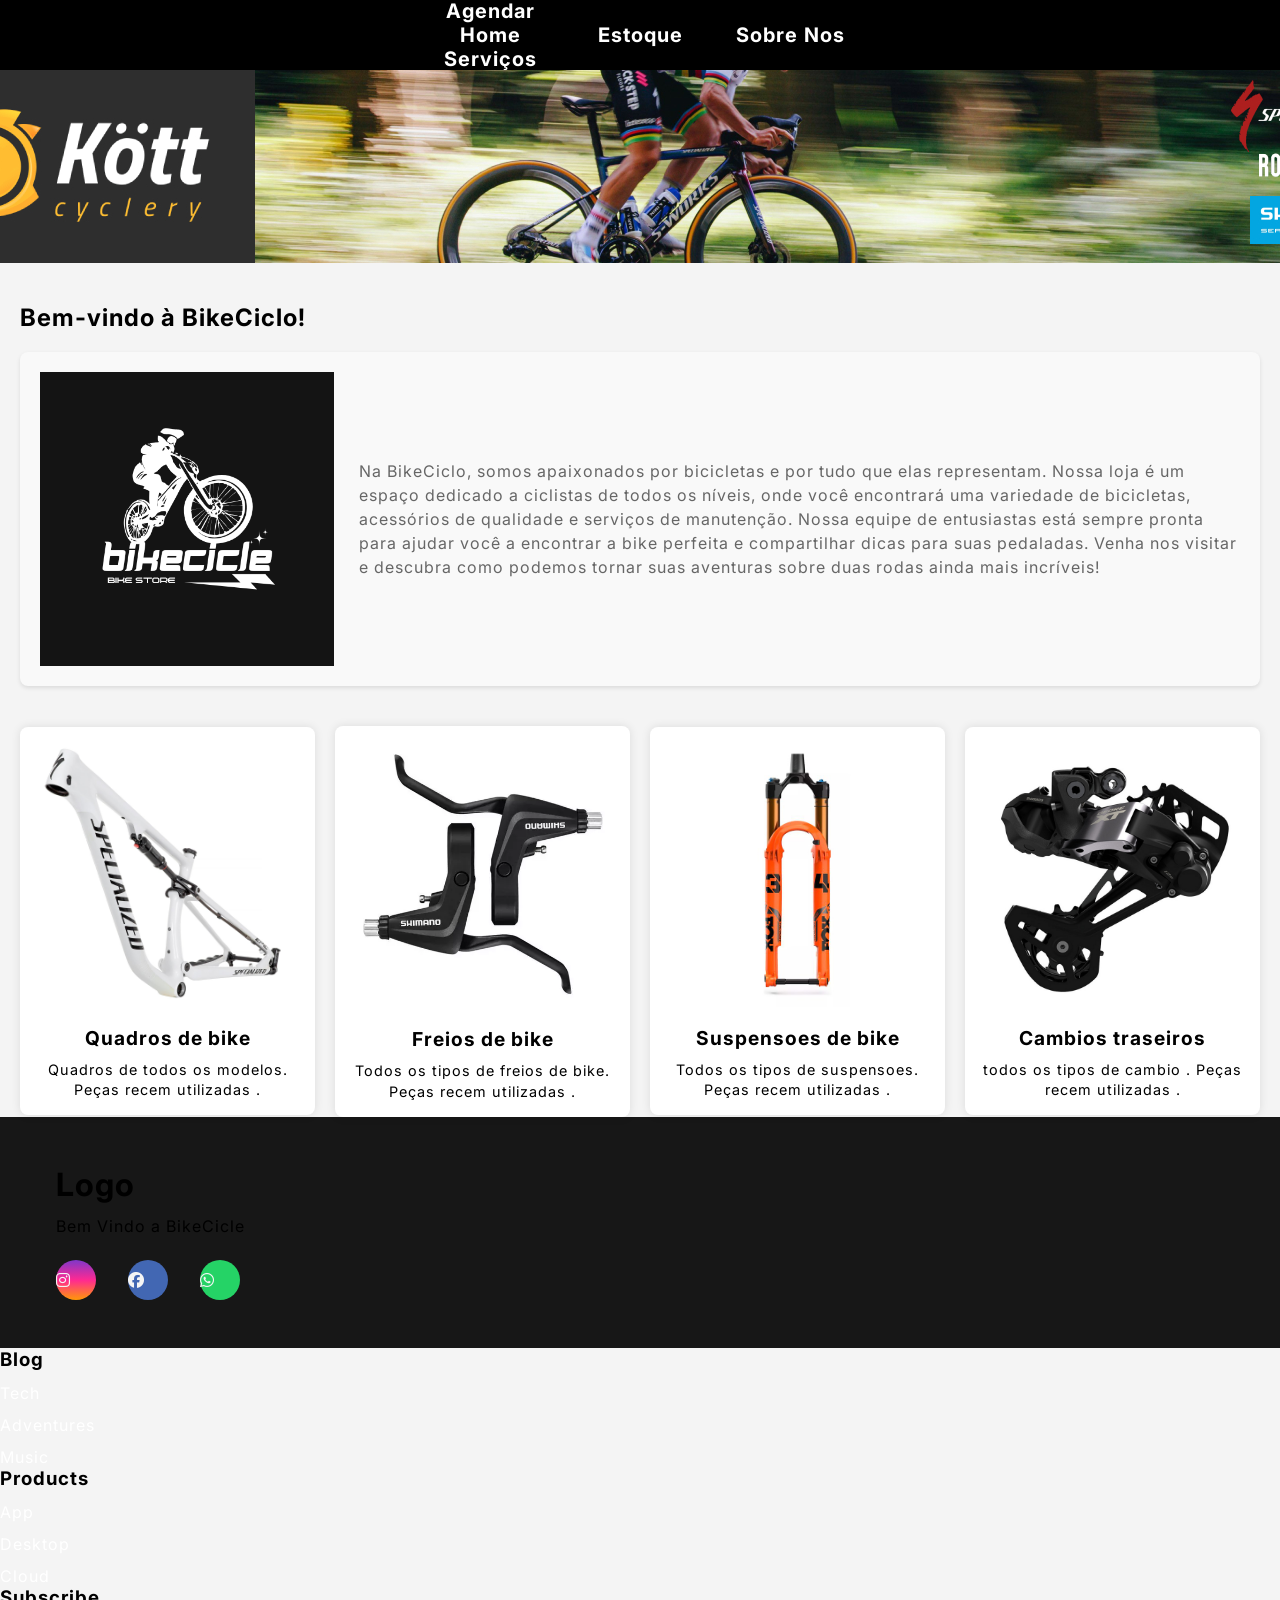
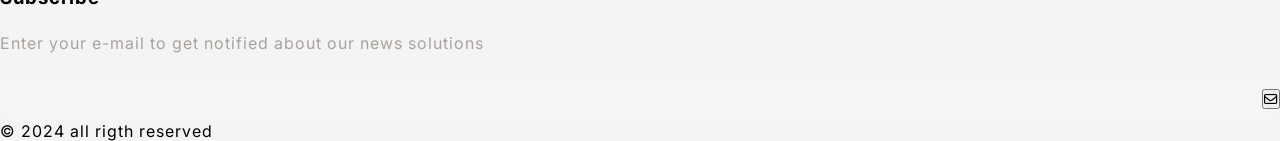
<file: BikiCicle/ProjetoDoSite/SistemaBike/Site Projeto/index.html>
<!DOCTYPE html>
<html lang="pt-br">

<head>
    <link rel="stylesheet" href="./css/index.css">
    <link rel="stylesheet" href="./css/comoon.css">
    <link rel="stylesheet" href="https://cdnjs.cloudflare.com/ajax/libs/font-awesome/6.6.0/css/all.min.css" integrity="sha512-Kc323vGBEqzTmouAECnVceyQqyqdsSiqLQISBL29aUW4U/M7pSPA/gEUZQqv1cwx4OnYxTxve5UMg5GT6L4JJg==" crossorigin="anonymous" referrerpolicy="no-referrer" />
    <link rel="stylesheet" href="./css/footer.css">
    <meta charset="UTF-8">
    <meta http-equiv="X-UA-Compatible" content="IE=edge">
    <meta name="viewport" content="width=device-width, initial-scale=1.0">
    <title>Document</title>
</head>

<body>
    <header>
        <nav>
            <ul>
                <li>Agendar</li>
            </ul>
            <ul>
                <li>Home</li>
                <li>Estoque</li>
                <li>Sobre Nos</li>
                <li>Serviços</li>
            </ul>
        </nav>
    </header>
    <main>
        <div class="criaçao-site">
            </divclass>
            <h1></h1>
        </div>
        <div>
            <img src="./assets/KottFINAL_nifr-f1.jpg" alt="estoque de peças">
        </div>
        <div id="quem-somos">
            <h2>Bem-vindo à BikeCiclo!</h2>
            <div>
                <img src="./assets/logo bike.png" alt="quem somos nos">
                <p>Na BikeCiclo, somos apaixonados por bicicletas e por tudo que elas representam. Nossa loja é um espaço dedicado a ciclistas de todos os níveis, onde você encontrará uma variedade de bicicletas, acessórios de qualidade e serviços de manutenção. Nossa equipe de entusiastas está sempre pronta para ajudar você a encontrar a bike perfeita e compartilhar dicas para suas pedaladas. Venha nos visitar e descubra como podemos tornar suas aventuras sobre duas rodas ainda mais incríveis!


                    <br />
                </p>
            </div>
        </div>
        <div id="conteiner">
            <div class="projeto">
                <a href="./pages/estoque1.html">
                    <img src="./assets Q/quadro-de-bicicleta-specialized-epic-6552311242ae5.jpg" alt="Peças 1">
                    <h3>Quadros de bike </h3>
                    <p>Quadros de todos os modelos. Peças recem utilizadas .</p>
                </a>
            </div>
            <div class="projeto">
                <a href="./pages/estoque2.html">
                    <img src="./assets/D_NQ_NP_877113-MLB43336363323_092020-O.webp" alt="Peças 2">
                    <h3>Freios de bike </h3>
                    <p>Todos os tipos de freios de bike. Peças recem utilizadas .</p>
                </a>
            </div>
            <div class="projeto">
                <a href="./pages/estoque3.html">
                    <img src="./assets/7bbjtzaizbcob1gvemifzcv1cqcpw1fh6gcw_640x640+fill_ffffff.jpg" alt="Peças 3">
                    <h3>Suspensoes de bike</h3>
                    <p>Todos os tipos de suspensoes. Peças recem utilizadas .</p>
                </a>
            </div>
            <div class="projeto">
                <a href="./pages/estoque4.html">
                    <img src="./assets/RD-M8150-12s-shic219-primary_1_750_750.jpeg" alt="Peças 4">
                    <h3>Cambios traseiros </h3>
                    <p>todos os tipos de cambio . Peças recem utilizadas .</p>
                </a>
            </div>
        </div>
    </main>
        <footer>
            <div id="footer_content">
                <div id="footer_contacts">
                    <h1>Logo</h1>
                    <p>Bem Vindo a BikeCicle</p>

                    <div id="footer_social_media">
                        <a href="#" class="footer-link" id="instagram">
                            <i class="fa-brands fa-instagram"></i>
                        </a>
                        <a href="#" class="footer-link" id="facebook">
                            <i class="fa-brands fa-facebook"></i>
                        </a>
                        <a href="#" class="footer-link" id="whatsapp">
                            <i class="fa-brands fa-whatsapp"></i>
                        </a>
                    </div>
                </div>
            </div> 
                
            <ul class="footer-list">
                <li>
                    <h3>Blog</h3>
                </li>
                <li>
                    <a href="#" class="footer-link">Tech</a>
                </li>
                <li>
                    <a href="#" class="footer-link">Adventures</a>
                </li>
                <li>
                    <a href="#" class="footer-link">Music</a>
                </li>
                </ul>

                <ul class="footer-list">
                    <li>
                        <h3>Products</h3>
                    </li>
                    <li>
                        <a href="#" class="footer-link">App</a>
                    </li>
                    <li>
                        <a href="#" class="footer-link">Desktop</a>
                    </li>
                    <li>
                        <a href="#" class="footer-link">Cloud</a>
                    </li> 
                </ul>

            <div id="footer_subscribe">
                <h3>Subscribe</h3>

                <P>
                    Enter your e-mail to get notified about
                    our news solutions
                </P>
        
                <div id="input_group">
                    <input type="email" id="email">
                    <button>
                        <i class="fa-regular fa-envelope"></i>
                    </button>
                </div>
            </div>
            <div id="footer_copyrigth">
                &#169
                2024 all rigth reserved
            </div>
        </footer>
    </body>
</html>
</file>
<file: BikiCicle/ProjetoDoSite/SistemaBike/Site Projeto/css/index.css>
body {
    overflow-x: hidden;
}

.criaçao-site {
    max-width: 1280px;
    margin: 0 auto;
}

.criaçao-site h1 {
    text-align: center;
}
.criaçao-site div {
    display: grid;
    justify-content: center;
}
main div{
    display: grid;
    align-items: center;
    justify-content: center;
}

#quem-somos {
    max-width: 1280px;
    margin: 0 auto;
    margin-top: 40px; 
    animation: aparecer 10s;
}

@keyframes aparecer {
    from{
        opacity: 0;
    }
    to {
        opacity: 3;
    }
}

#quem-somos h2 {
    margin-bottom: 20px; 
}

#quem-somos div {
    display: grid;
    grid-template-columns: 1fr 3fr;
    column-gap: 25px;
    background-color: #f9f9f9; 
    border-radius: 8px; 
    overflow: hidden; 
    box-shadow: 0 2px 4px rgba(0, 0, 0, 0.1); 
}

#quem-somos img {
    width: 100%; 
    height: auto; 
}

#quem-somos div {
    padding: 20px; 
}

#quem-somos p {
    font-size: 16px; 
    line-height: 1.5; 
    color: #666; 
}

#quem-somos div p:last-child {
    margin-bottom: 0; 
}
#conteiner {
    display: grid;
    grid-template-columns: 1fr 1fr 1fr 1fr; 
    gap: 20px; 
    max-width: 1280px;
    margin: 0 auto;
    margin-top: 40px; 
}
main #conteiner .projeto:hover{
    box-shadow: 0 7px 10px 0 #787878;
    transition: all 300ms ease-in-out 0s;
}

.projeto {
    background-color: #fff; 
    padding: 15px; 
    border-radius: 8px; 
    box-shadow: 0 0 10px rgba(0, 0, 0, 0.1); 
}

.projeto a {
    color: black;
    text-decoration: none;
}

.projeto img {
    width: 100%; 
    border-radius: 6px; 
    margin-bottom: 15px; 
}
.projeto h3 {
    font-size: 1.2em;
    margin-bottom: 10px; 
}

.projeto p {
    font-size: 0.9em; 
    line-height: 1.4; 
}
</file>
<file: BikiCicle/ProjetoDoSite/SistemaBike/Site Projeto/css/comoon.css>
body {
    font-family: Arial, sans-serif;
    background-color: #f4f4f4;
    position: relative;
    margin: 0;
    padding: 0;
    height: 100vh;
    width: 100%;
}

h1, h2, h3, h4, h5, h6 {
    margin: 0;
    padding: 0;
}
header {
    background-color: rgb(0, 0, 0);
    color: #fff;
    width: 100%;
    height: 70px;
    padding: 10px 20px;
    font-size: 20px;
    font-weight: bold;
    display: flex;
    flex-direction: row;
    align-items: center;
    justify-content: space-around;
}
header nav {
    margin: 0;
    padding: 0;
    display: grid;
    justify-content: center;
}
header nav ul :hover {
    border-bottom: 1px solid #fff;
    font-size: 22px;
}

header nav ul {
    display: grid;
    grid-template-columns: repeat(3, 150px);
    list-style: none;
    margin: 0;
    padding: 0;
}

header nav ul li {
    text-align: center;
    cursor: pointer;
}

main {
    display: block;
    position: relative;
    padding: 0 20px;
}

a{
    color: rgb(255, 255, 255);
    text-decoration: none;
    text-align: center;
}
</file>
<file: BikiCicle/ProjetoDoSite/SistemaBike/Site Projeto/css/footer.css>
@import url('https://fonts.googleapis.com/css2?family=Inter:wght@100;200;300;400;500;600;700;800;900&display=swap');

:root {
    --color-neutral-0: #0c0c0c;
    --color-neutral-10: #171717;
    --color-neutral-30: #a8a29e;
    --color-neutral-40: #f5f5f5;
}

* {
    font-family: 'Inter', sans-serif;
    margin: 0;
    padding: 0;
    box-sizing: border-box;
    letter-spacing: 1px;
}

footer {
    width: 100%;
}

#footer_content {
    background-color: var(--color-neutral-10);
    display: grid;
    grid-template-columns: repeat(4, 1fr);
    padding: 3rem 3.5rem;
}

#footer_contacts h1 {
    margin-bottom: 0.75rem;
}

#footer_social_media {
    display: flex;
    gap: 2rem;
    margin-top: 1.5rem;
}

#footer_social_media .footer-link {
    display: flex;
    align-items: center;
    height: 2.5rem;
    width: 2.5rem;
    color: var(--color-neutral-40);
    border-radius: 50%;
}

#instagram {
    background: linear-gradient(#7f37c9, #ff2992, #ff9807);
}

#facebook {
    background-color: #4267b3;
}

#whatsapp {
    background-color: #25d366;
}

.footer-list {
    display: flex;
    flex-direction: column;
    gap: 0.75rem;
    list-style: none;
}

.footer-list .footer-link:hover {
    color: #7f37c9;
}

#footer_subscribe {
    display: flex;
    flex-direction: column;
    gap: 1.5rem;
}

#footer_subscribe p {
    color: var(--color-neutral-30);
}

#input_group {
    display: flex;
    align-items: center;
    background-color: var(--color-neutral-40);
    border-radius: 4px;
}

#input_group input {
    all: unset;
    padding: 0.75rem; 
    width: 100%;
}
</file>
